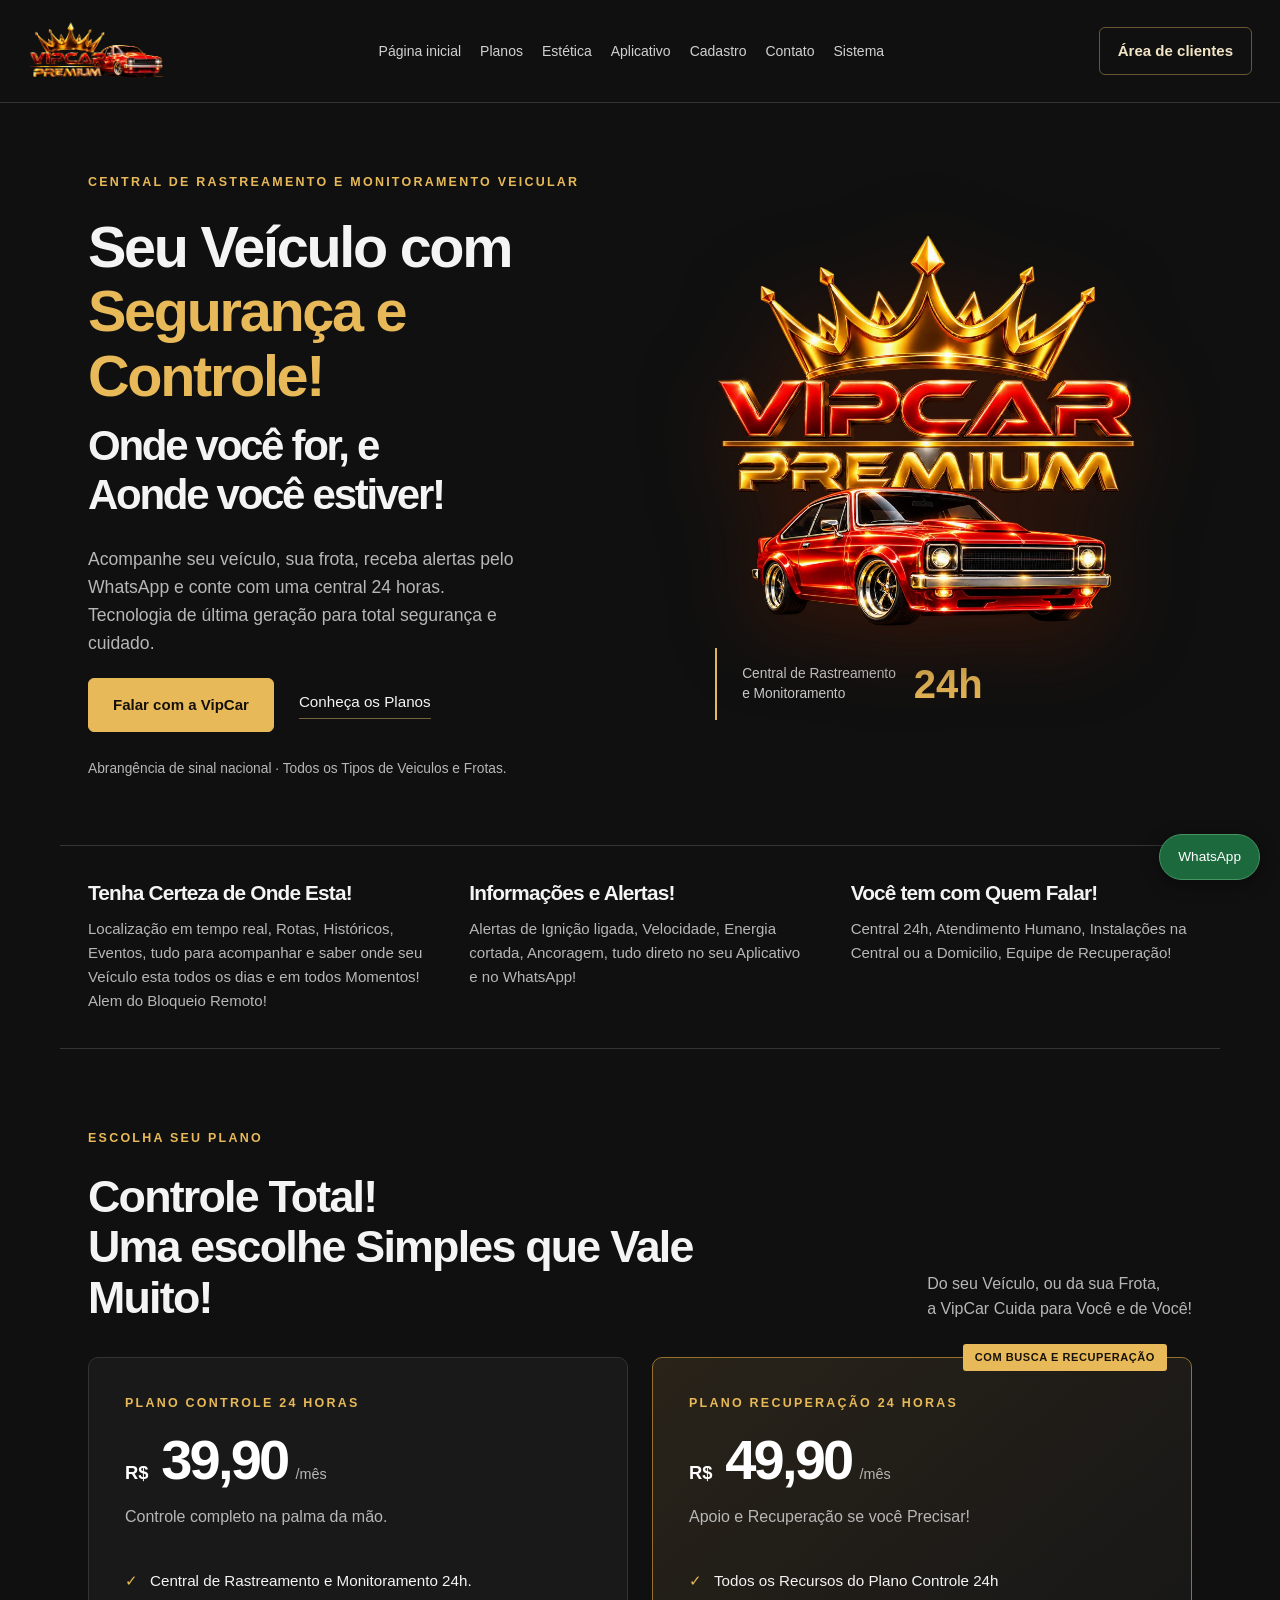
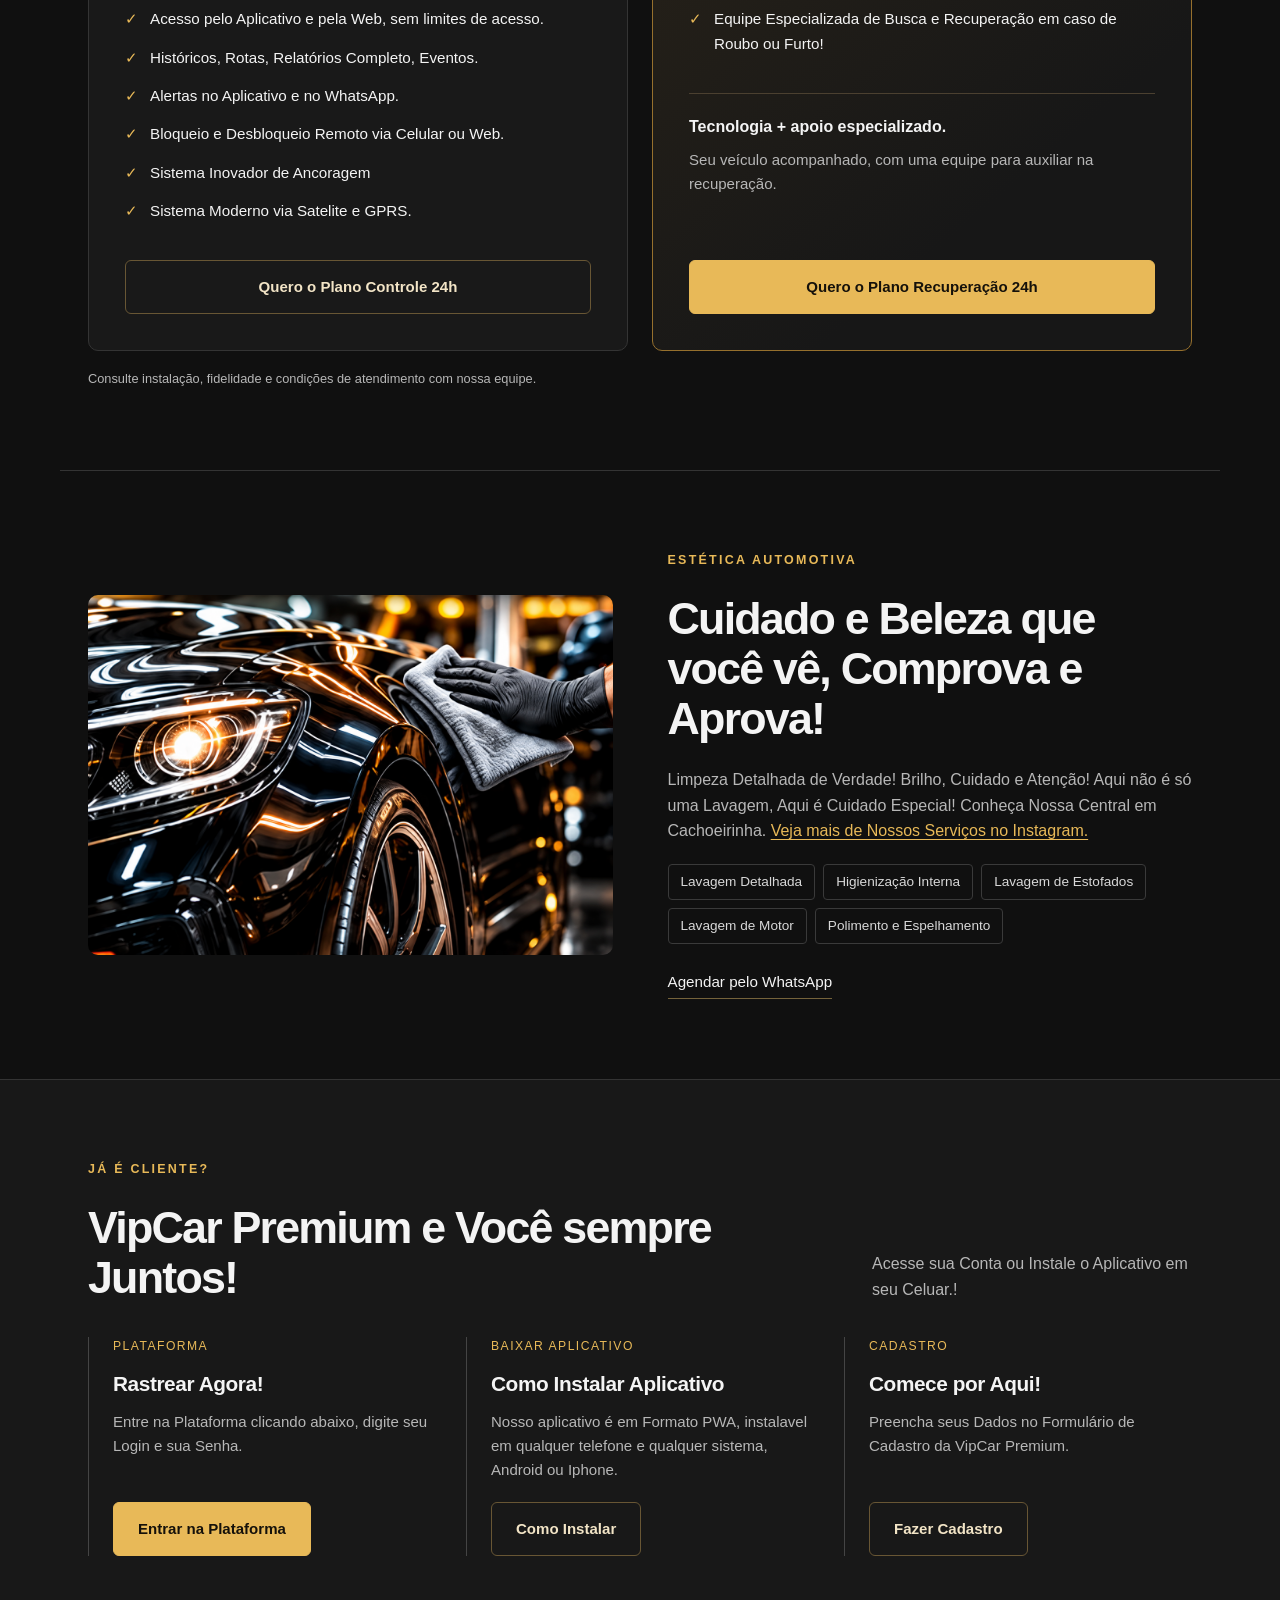
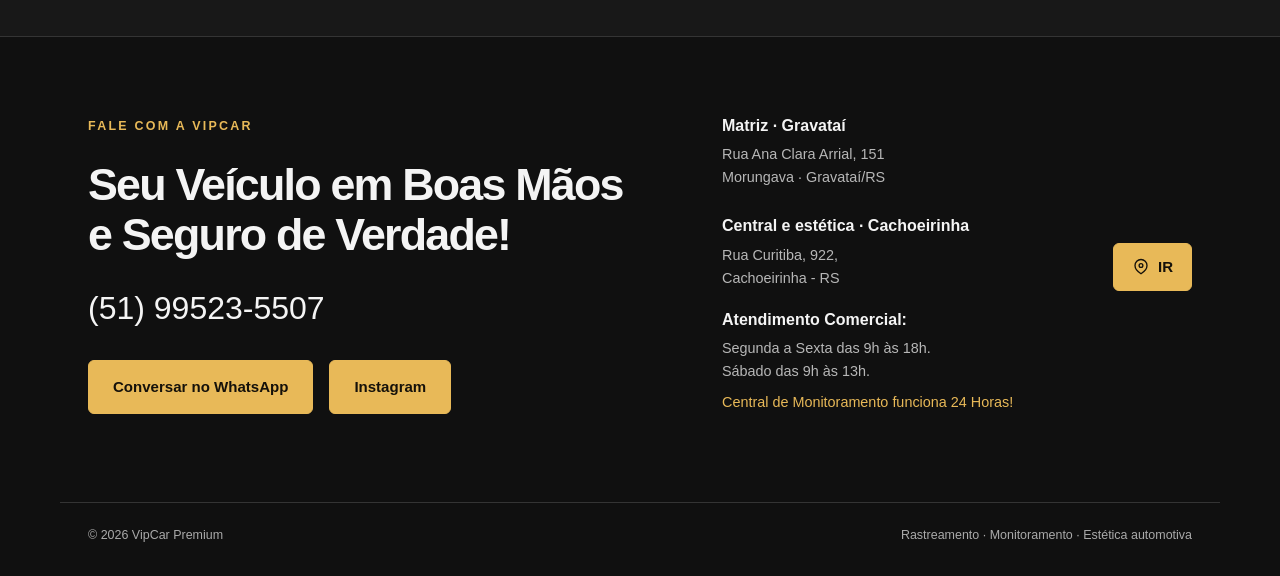
<file: index.html>
<!doctype html>
<html lang="pt-BR">
<head><meta charset="utf-8"><meta name="viewport" content="width=device-width,initial-scale=1"><title>VipCar Premium | Rastreamento e estética automotiva</title><meta name="description" content="Rastreamento com abrangência nacional, central 24h e planos a partir de R$ 39,90. Estética automotiva em Cachoeirinha, RS."><meta name="theme-color" content="#101010"><link rel="icon" href="assets/favicon.png"><link rel="stylesheet" href="style.css"></head>
<body>
<a class="skip" href="#inicio">Ir para o conteúdo</a>
<header><a class="brand" href="index.html"><img src="assets/logo.webp" alt="VipCar Premium" width="180" height="86"></a><nav aria-label="Navegação principal"><a href="index.html">Página inicial</a><a href="index.html#planos">Planos</a><a href="index.html#estetica">Estética</a><a href="aplicativo.html">Aplicativo</a><a href="https://vipcarpremium.github.io/-vipcar-form/vipcar_formulario.html" target="_blank" rel="noopener">Cadastro</a><a href="index.html#contato">Contato</a><a class="system-link" href="https://vipcar-premium-cadastro-geral.netlify.app/#/" target="_blank" rel="noopener">Sistema</a></nav><a class="button small outline" href="https://vipcar.rastrear.vip/home?time=1691425146626" target="_blank" rel="noopener">Área de clientes</a></header>
<main id="inicio">
<section class="hero wrap"><div><p class="eyebrow">CENTRAL DE RASTREAMENTO E MONITORAMENTO VEICULAR</p><h1>Seu Veículo com<br><em>Segurança e Controle!</em><br><span class="hero-ending">Onde você for, e<br>Aonde você estiver!</span></h1><p class="intro">Acompanhe seu veículo, sua frota, receba alertas pelo WhatsApp e conte com uma central 24 horas. Tecnologia de última geração para total segurança e cuidado.</p><div class="actions"><a class="button" href="https://wa.me/5551995235507?text=Quero%20conhecer%20os%20planos%20VipCar%20Premium" target="_blank" rel="noopener">Falar com a VipCar</a><a class="textlink" href="#planos">Conheça os Planos</a></div><p class="hero-note">Abrangência de sinal nacional · Todos os Tipos de Veiculos e Frotas.</p></div><div class="hero-art"><img src="assets/hero.webp" alt="Logo VipCar Premium com um automóvel vermelho" width="1000" height="732"><div class="caption"><span>Central de Rastreamento<br>e Monitoramento</span><strong>24h</strong></div></div></section>
<section class="benefits wrap" aria-label="Benefícios do rastreamento"><article><h2>Tenha Certeza de Onde Esta!</h2><p>Localização em tempo real, Rotas, Históricos, Eventos, tudo para acompanhar e saber onde seu Veículo esta todos os dias e em todos Momentos! Alem do Bloqueio Remoto!</p></article><article><h2>Informações e Alertas!</h2><p>Alertas de Ignição ligada, Velocidade, Energia cortada, Ancoragem, tudo direto no seu Aplicativo e no WhatsApp!</p></article><article><h2>Você tem com Quem Falar!</h2><p>Central 24h, Atendimento Humano, Instalações na Central ou a Domicilio, Equipe de Recuperação!</p></article></section>
<section id="planos" class="wrap section"><div class="section-head"><div><p class="eyebrow">ESCOLHA SEU PLANO</p><h2>Controle Total!<br>Uma escolhe Simples que Vale Muito!</h2></div><p>Do seu Veículo, ou da sua Frota,<br>a VipCar Cuida para Você e de Você!</p></div><div class="plans"><article class="plan"><p class="eyebrow">PLANO CONTROLE 24 HORAS</p><p class="price"><span>R$</span> 39,90<small>/mês</small></p><p>Controle completo na palma da mão.</p><ul><li>Central de Rastreamento e Monitoramento 24h.</li><li>Acesso pelo Aplicativo e pela Web, sem limites de acesso.</li><li>Históricos, Rotas, Relatórios Completo, Eventos.</li><li>Alertas no Aplicativo e no WhatsApp.</li><li>Bloqueio e Desbloqueio Remoto via Celular ou Web.</li><li>Sistema Inovador de Ancoragem</li><li>Sistema Moderno via Satelite e GPRS.</li></ul><a class="button outline" href="https://wa.me/5551995235507?text=Quero%20o%20Plano%20Controle%2024h%20de%20R%24%2039%2C90" target="_blank" rel="noopener">Quero o Plano Controle 24h</a></article><article class="plan premium"><span class="plan-label">COM BUSCA E RECUPERAÇÃO</span><p class="eyebrow">PLANO RECUPERAÇÃO 24 HORAS</p><p class="price"><span>R$</span> 49,90<small>/mês</small></p><p>Apoio e Recuperação se você Precisar!</p><ul><li>Todos os Recursos do Plano Controle 24h</li><li>Equipe Especializada de Busca e Recuperação em caso de Roubo ou Furto!</li></ul><div class="extra"><strong>Tecnologia + apoio especializado.</strong><p>Seu veículo acompanhado, com uma equipe para auxiliar na recuperação.</p></div><a class="button" href="https://wa.me/5551995235507?text=Quero%20o%20Plano%20Recupera%C3%A7%C3%A3o%2024h%20de%20R%24%2049%2C90" target="_blank" rel="noopener">Quero o Plano Recuperação 24h</a></article></div><p class="fine">Consulte instalação, fidelidade e condições de atendimento com nossa equipe.</p></section>
<section id="estetica" class="esthetic wrap section"><div class="photo"><img src="assets/estetica-limpa.png" alt="Ilustração de acabamento e cuidado com a pintura de um veículo" loading="lazy" width="944" height="510"></div><div><p class="eyebrow">ESTÉTICA AUTOMOTIVA</p><h2>Cuidado e Beleza que você vê, Comprova e Aprova!</h2><p>Limpeza Detalhada de Verdade! Brilho, Cuidado e Atenção! Aqui não é só uma Lavagem, Aqui é Cuidado Especial! Conheça Nossa Central em Cachoeirinha. <a class="inline-instagram" href="https://www.instagram.com/vipcar.premium/" target="_blank" rel="noopener">Veja mais de Nossos Serviços no Instagram.</a></p><div class="service-tags"><span>Lavagem Detalhada</span><span>Higienização Interna</span><span>Lavagem de Estofados</span><span>Lavagem de Motor</span><span>Polimento e Espelhamento</span></div><a class="textlink" href="https://wa.me/5551995235507?text=Quero%20agendar%20um%20servi%C3%A7o%20de%20est%C3%A9tica%20automotiva" target="_blank" rel="noopener">Agendar pelo WhatsApp</a></div></section>
<section id="cliente" class="client"><div class="wrap section"><div class="section-head"><div><p class="eyebrow">JÁ É CLIENTE?</p><h2>VipCar Premium e Você sempre Juntos!</h2></div><p>Acesse sua Conta ou Instale o Aplicativo em seu Celuar.!</p></div><div class="client-grid"><article><span class="number">PLATAFORMA</span><h3>Rastrear Agora!</h3><p>Entre na Plataforma clicando abaixo, digite seu Login e sua Senha.</p><a class="button" href="https://vipcar.rastrear.vip/home?time=1691425146626" target="_blank" rel="noopener">Entrar na Plataforma</a></article><article><span class="number">BAIXAR APLICATIVO</span><h3>Como Instalar Aplicativo</h3><p>Nosso aplicativo é em Formato PWA, instalavel em qualquer telefone e qualquer sistema, Android ou Iphone.</p><button class="button outline" id="install" aria-expanded="false" aria-controls="install-guide">Como Instalar</button></article><article><span class="number">CADASTRO</span><h3>Comece por Aqui!</h3><p>Preencha seus Dados no Formulário de Cadastro da VipCar Premium.</p><a class="button outline" href="https://vipcarpremium.github.io/-vipcar-form/vipcar_formulario.html" target="_blank" rel="noopener">Fazer Cadastro</a></article></div><div id="install-guide" hidden><div class="guide"><div><h3>Android</h3><p>Abra o Link abaixo no seu navegador Chrome, logo após clique no menu, nos ⋮ após procure na lista <strong>Instalar aplicativo</strong> ou <strong>Adicionar à tela inicial</strong> e confirme. Pode sair do navegador, espere o Aplicativo instalar.</p></div><div><h3>iPhone</h3><p>Abra o Link abaixo no seu navegador Safari, logo após clique em Compartilhar, depois em <strong>Adicionar à Tela de Início</strong> e confirme. Pode sair do navegador, espere o Aplicativo instalar.</p></div></div><p>Após o Aplicativo Instalado, procure ele em seu celular, abra o ícone no celular e entre com seu login e senha. As opções podem variar conforme o navegador.</p><a class="textlink" href="https://vipcar.rastrear.vip/home?time=1691425146626" target="_blank" rel="noopener">Abra o Link Para fazer a Instalação.</a></div></div></section>
<section id="contato" class="wrap section contact"><div><p class="eyebrow">FALE COM A VIPCAR</p><h2>Seu Veículo em Boas Mãos e Seguro de Verdade!</h2><a class="phone" href="tel:+5551995235507">(51) 99523-5507</a><div class="actions"><a class="button" href="https://wa.me/5551995235507" target="_blank" rel="noopener">Conversar no WhatsApp</a><a class="button" href="https://www.instagram.com/vipcar.premium/" target="_blank" rel="noopener">Instagram</a></div></div><div class="locations"><article><h3>Matriz · Gravataí</h3><p>Rua Ana Clara Arrial, 151<br>Morungava · Gravataí/RS</p></article><article><h3>Central e estética · Cachoeirinha</h3><div class="address-route"><p>Rua Curitiba, 922,<br>Cachoeirinha - RS</p><a class="button small map-go" href="https://maps.app.goo.gl/vLUau27rpWC4jdMLA" target="_blank" rel="noopener" aria-label="IR: abrir rota para a central VipCar em Cachoeirinha no Google Maps"><svg width="18" height="18" viewBox="0 0 24 24" fill="none" stroke="currentColor" stroke-width="1.8" aria-hidden="true"><path d="M20 10c0 6-8 11-8 11S4 16 4 10a8 8 0 1 1 16 0Z"/><circle cx="12" cy="10" r="2.5"/></svg>IR</a></div></article><article><h3>Atendimento Comercial:</h3><p>Segunda a Sexta das 9h às 18h.<br>Sábado das 9h às 13h.</p><p class="gold">Central de Monitoramento funciona 24 Horas!</p></article></div></section>
</main><footer class="wrap"><span>© <span id="year">2026</span> VipCar Premium</span><span>Rastreamento · Monitoramento · Estética automotiva</span></footer><a class="floating" href="https://wa.me/5551995235507" target="_blank" rel="noopener" aria-label="Falar com a VipCar pelo WhatsApp">WhatsApp</a><script src="script.js"></script>
</body></html>
</file>
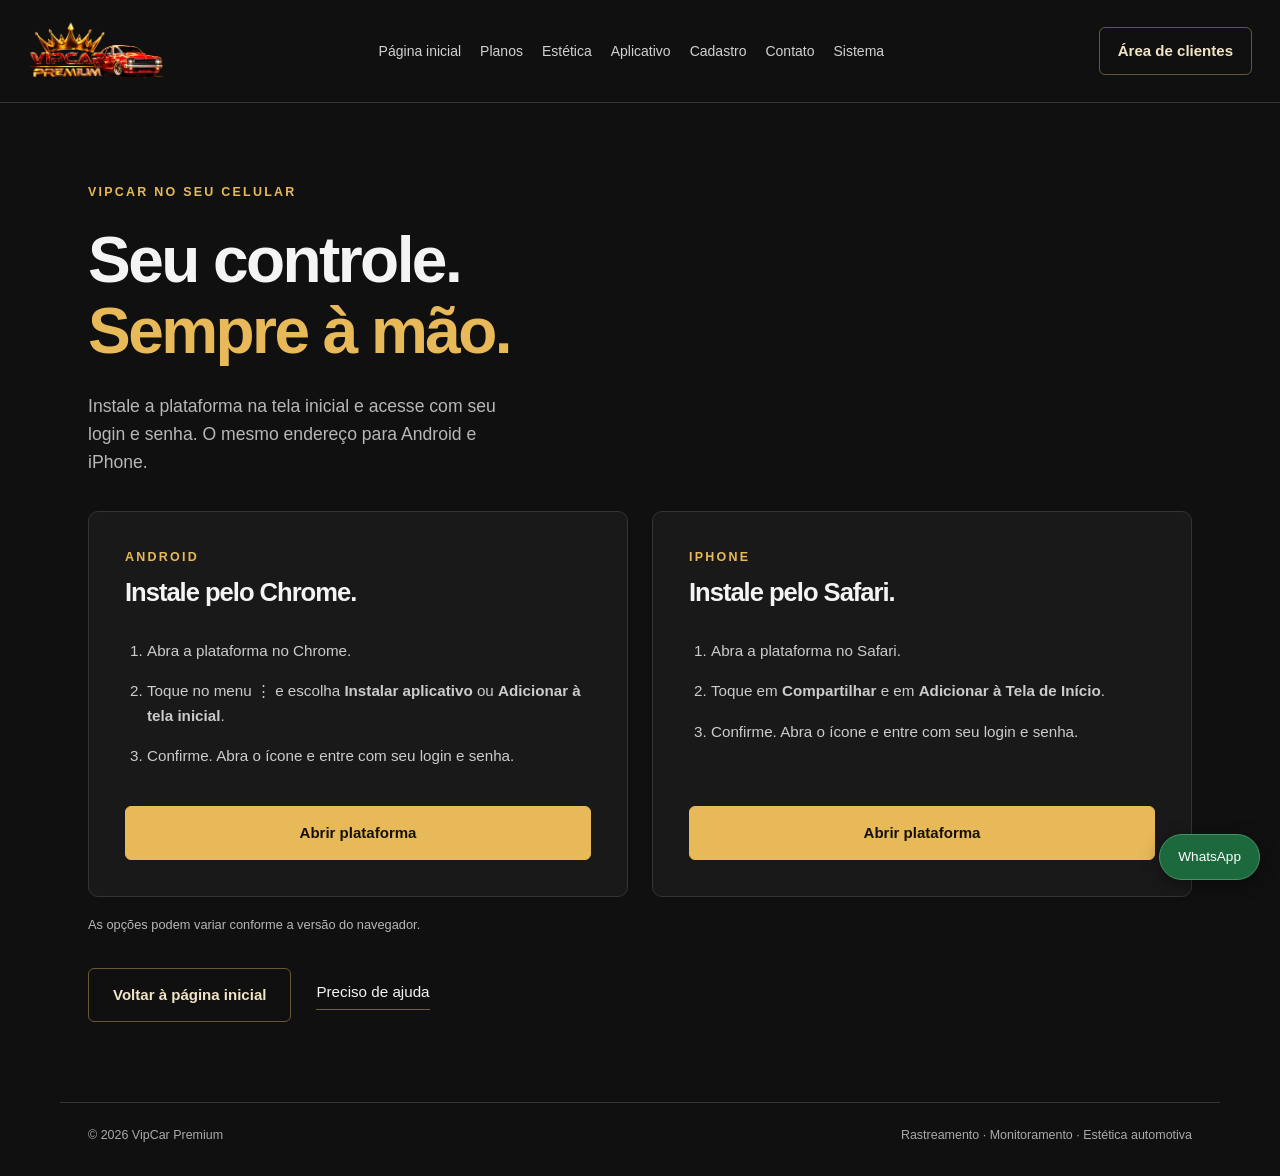
<file: aplicativo.html>
<!doctype html>
<html lang="pt-BR">
<head><meta charset="utf-8"><meta name="viewport" content="width=device-width,initial-scale=1"><title>Aplicativo | VipCar Premium</title><meta name="description" content="Rastreamento com abrangência nacional, central 24h e planos a partir de R$ 39,90. Estética automotiva em Cachoeirinha, RS."><meta name="theme-color" content="#101010"><link rel="icon" href="assets/favicon.png"><link rel="stylesheet" href="style.css"></head>
<body>
<a class="skip" href="#inicio">Ir para o conteúdo</a>
<header><a class="brand" href="index.html"><img src="assets/logo.webp" alt="VipCar Premium" width="180" height="86"></a><nav aria-label="Navegação principal"><a href="index.html">Página inicial</a><a href="index.html#planos">Planos</a><a href="index.html#estetica">Estética</a><a href="aplicativo.html">Aplicativo</a><a href="https://vipcarpremium.github.io/-vipcar-form/vipcar_formulario.html" target="_blank" rel="noopener">Cadastro</a><a href="index.html#contato">Contato</a><a class="system-link" href="https://vipcar-premium-cadastro-geral.netlify.app/#/" target="_blank" rel="noopener">Sistema</a></nav><a class="button small outline" href="https://vipcar.rastrear.vip/home?time=1691425146626" target="_blank" rel="noopener">Área de clientes</a></header>
<main class="wrap section app-page" id="inicio"><p class="eyebrow">VIPCAR NO SEU CELULAR</p><h1>Seu controle.<br><em>Sempre à mão.</em></h1><p class="intro">Instale a plataforma na tela inicial e acesse com seu login e senha. O mesmo endereço para Android e iPhone.</p><div class="guide app-guide"><article class="plan"><p class="eyebrow">ANDROID</p><h2>Instale pelo Chrome.</h2><ol><li>Abra a plataforma no Chrome.</li><li>Toque no menu ⋮ e escolha <strong>Instalar aplicativo</strong> ou <strong>Adicionar à tela inicial</strong>.</li><li>Confirme. Abra o ícone e entre com seu login e senha.</li></ol><a class="button" href="https://vipcar.rastrear.vip/home?time=1691425146626" target="_blank" rel="noopener">Abrir plataforma</a></article><article class="plan"><p class="eyebrow">IPHONE</p><h2>Instale pelo Safari.</h2><ol><li>Abra a plataforma no Safari.</li><li>Toque em <strong>Compartilhar</strong> e em <strong>Adicionar à Tela de Início</strong>.</li><li>Confirme. Abra o ícone e entre com seu login e senha.</li></ol><a class="button" href="https://vipcar.rastrear.vip/home?time=1691425146626" target="_blank" rel="noopener">Abrir plataforma</a></article></div><p class="fine">As opções podem variar conforme a versão do navegador.</p><div class="actions app-return"><a class="button outline" href="index.html">Voltar à página inicial</a><a class="textlink" href="https://wa.me/5551995235507" target="_blank" rel="noopener">Preciso de ajuda</a></div></main><footer class="wrap"><span>© <span id="year">2026</span> VipCar Premium</span><span>Rastreamento · Monitoramento · Estética automotiva</span></footer><a class="floating" href="https://wa.me/5551995235507" target="_blank" rel="noopener" aria-label="Falar com a VipCar pelo WhatsApp">WhatsApp</a>
</body></html>
</file>
<file: style.css>
:root{color-scheme:dark;--bg:#101010;--surface:#191919;--gold:#e8b958;--muted:#b7b7b7;--line:#343434}*{box-sizing:border-box}html{scroll-behavior:smooth;scroll-padding-top:110px}body{margin:0;background:var(--bg);color:#f4f4f4;font-family:Arial,Helvetica,sans-serif;font-size:16px;line-height:1.6}a{color:inherit;text-decoration:none}button{font:inherit;cursor:pointer}img{max-width:100%;height:auto;display:block}p{color:var(--muted);margin:0 0 20px}h1,h2,h3{line-height:1.12;margin:0 0 24px;letter-spacing:-.04em}h1{font-size:clamp(2.8rem,5.5vw,4.9rem)}h2{font-size:clamp(2rem,3.5vw,3rem)}h3{font-size:1.3rem;letter-spacing:-.02em}em{font-style:normal;color:var(--gold)}.wrap{max-width:1160px;margin:auto;padding-left:28px;padding-right:28px}header{max-width:1280px;margin:auto;display:flex;align-items:center;justify-content:space-between;padding:20px 40px;border-bottom:1px solid var(--line);gap:20px}.brand{width:154px}nav{display:flex;gap:30px;font-size:.9rem;color:#d1d1d1}a:hover{color:var(--gold)}.button{display:inline-flex;justify-content:center;align-items:center;padding:14px 24px;min-height:50px;border-radius:6px;background:var(--gold);color:#15110a;border:1px solid var(--gold);font-weight:700;font-size:.94rem;transition:background .2s}.button:hover{background:#f5cb78;color:#111}.button.outline{background:transparent;color:#f2e4c6;border-color:#685634}.button.outline:hover{background:#2d271c}.small{padding:11px 18px;min-height:44px}.hero{display:grid;grid-template-columns:1.05fr 1fr;align-items:center;gap:24px;min-height:600px;padding-top:70px;padding-bottom:65px}.eyebrow{font-size:.78rem;letter-spacing:.18em;font-weight:700;color:var(--gold);margin-bottom:22px}.intro{max-width:440px;font-size:1.1rem}.actions{display:flex;align-items:center;gap:25px;flex-wrap:wrap}.textlink{font-size:.95rem;border-bottom:1px solid #75633b;padding-bottom:4px;display:inline-block}.hero-note{font-size:.86rem;margin:26px 0 0}.hero-art{position:relative}.hero-art img{width:100%;filter:drop-shadow(0 16px 40px #351508)}.caption{display:flex;align-items:center;gap:18px;margin:20px 0 0 50px;padding:16px 25px;border-left:2px solid var(--gold)}.caption strong{font-size:2.5rem;color:var(--gold);line-height:1}.caption span{font-size:.86rem;line-height:1.4;color:#ccc}.benefits{display:grid;grid-template-columns:repeat(3,1fr);border-top:1px solid var(--line);border-bottom:1px solid var(--line);gap:40px;padding-top:35px;padding-bottom:35px}.number{font-size:.76rem;letter-spacing:.12em;color:var(--gold)}.benefits h2{font-size:1.3rem;margin:13px 0}.benefits p{font-size:.94rem;margin:0}.section{padding-top:80px;padding-bottom:80px}.section-head{display:flex;justify-content:space-between;align-items:end;gap:30px;margin-bottom:35px}.section-head h2{margin:0}.section-head>p{margin:0}.plans{display:grid;grid-template-columns:1fr 1fr;gap:24px}.plan{position:relative;border:1px solid var(--line);border-radius:10px;padding:36px;background:var(--surface);display:flex;flex-direction:column}.plan .eyebrow{margin:0 0 10px}.price{font-size:3.5rem;font-weight:700;color:white;line-height:1.3;letter-spacing:-.05em;margin-bottom:8px}.price span{font-size:1.15rem;letter-spacing:0}.price small{font-size:.9rem;font-weight:400;letter-spacing:0;color:var(--muted);margin-left:8px}.plan ul{list-style:none;padding:0;margin:12px 0 30px}.plan li{padding:7px 0 7px 25px;position:relative;font-size:.95rem}.plan li:before{content:'✓';position:absolute;left:0;color:var(--gold)}.plan .button{margin-top:auto}.premium{border-color:#96702d;background:linear-gradient(140deg,#292319,#171717 70%)}.plan-label{position:absolute;right:24px;top:-14px;padding:5px 12px;border-radius:3px;background:var(--gold);color:#17120b;font-size:.69rem;font-weight:bold;letter-spacing:.05em}.extra{border-top:1px solid #4b4030;padding:20px 0}.extra p{font-size:.94rem;margin-top:8px}.fine{font-size:.8rem;margin:18px 0 0}.esthetic{display:grid;grid-template-columns:1fr 1fr;gap:55px;align-items:center;border-top:1px solid var(--line)}.photo{overflow:hidden;border-radius:10px}.photo img{width:100%;height:360px;object-fit:cover}.service-tags{display:flex;flex-wrap:wrap;gap:8px;margin-bottom:25px}.service-tags span{border:1px solid #3a3a3a;padding:6px 12px;border-radius:4px;font-size:.85rem;color:#d8d8d8}.client{background:#181818;border-top:1px solid var(--line);border-bottom:1px solid var(--line)}.client-grid{display:grid;grid-template-columns:repeat(3,1fr);gap:30px}.client-grid article{display:flex;flex-direction:column;border-left:1px solid #444;padding-left:24px}.client-grid h3{margin:15px 0}.client-grid p{font-size:.94rem}.client-grid .button{margin-top:auto;align-self:flex-start}.guide{display:grid;grid-template-columns:1fr 1fr;gap:40px}#install-guide{margin-top:35px;padding:30px;border:1px solid #54462d;border-radius:8px;background:#201d17}#install-guide h3{margin-bottom:12px}#install-guide p{font-size:.95rem}.contact{display:grid;grid-template-columns:1.2fr 1fr;gap:70px}.phone{font-size:clamp(1.5rem,3vw,2rem);display:inline-block;margin-bottom:25px}.locations{display:grid;gap:20px}.locations h3{font-size:1rem;letter-spacing:0;margin-bottom:8px}.locations p{font-size:.9rem;margin-bottom:8px}.gold{color:var(--gold)}footer{display:flex;justify-content:space-between;gap:20px;border-top:1px solid var(--line);padding-top:23px;padding-bottom:30px;font-size:.78rem;color:#aaa}.floating{position:fixed;bottom:20px;right:20px;padding:11px 18px;background:#1c693e;color:white;border:1px solid #459563;border-radius:30px;font-size:.85rem;box-shadow:0 4px 18px #0006;z-index:4}.floating:hover{background:#267e4e;color:white}.skip{position:fixed;top:-100px}.skip:focus{top:0;background:#fff;color:#000;padding:15px;z-index:10}:focus-visible{outline:3px solid #ffce70;outline-offset:5px}
@media(max-width:760px){header{padding:16px 20px;flex-wrap:wrap;gap:14px}.brand{width:125px}nav{order:3;width:100%;justify-content:center;gap:30px;border-top:1px solid #303030;padding-top:14px}.wrap{padding-left:22px;padding-right:22px}.hero{grid-template-columns:1fr;gap:30px;padding-top:45px;padding-bottom:40px;min-height:auto}.hero h1{font-size:clamp(2.5rem,10vw,4rem)}.hero-art{max-width:440px;justify-self:center}.caption{margin:5px 0 0 20px;padding:10px 20px}.benefits{grid-template-columns:1fr;gap:25px}.section{padding-top:50px;padding-bottom:50px}.section-head{display:block}.section-head>p{margin-top:20px}.plans,.esthetic,.contact,.guide{grid-template-columns:1fr}.plan{padding:28px}.plans{gap:30px}.esthetic{gap:30px}.photo img{height:250px}.client-grid{grid-template-columns:1fr;gap:30px}.client-grid article{padding-bottom:5px}.contact{gap:40px}footer{display:block;padding-bottom:80px}footer span{display:block;margin-bottom:6px}.eyebrow{font-size:.75rem}.hero-note{font-size:.8rem}}
@media(prefers-reduced-motion:reduce){html{scroll-behavior:auto}*{transition:none!important}}

/* Navegação ampliada e abertura revisada */
header{max-width:1440px;padding:18px 28px;gap:22px}nav{gap:19px;flex-wrap:wrap;justify-content:center}nav a,.system-link{font-size:.875rem;white-space:nowrap}.brand{flex-shrink:0;width:136px}header>.button{flex-shrink:0}.system-link{background:none;border:none;color:#aaa;padding:0;cursor:default}.hero h1{font-size:clamp(2.5rem,4.5vw,4rem)}.hero-ending{font-size:.73em;display:inline-block;margin-top:14px;line-height:1.15}.hero-note{max-width:470px}.app-page{min-height:70vh}.app-page h1{font-size:clamp(2.5rem,5vw,4rem)}.app-guide{margin-top:35px;gap:24px}.app-guide h2{font-size:1.6rem}.app-guide ol{padding-left:22px;margin:0 0 30px;color:#ccc}.app-guide li{padding:8px 0}.app-guide li:before{content:none}.app-return{margin-top:32px}@media(max-width:1100px){header{flex-wrap:wrap}.brand{width:130px}nav{order:3;width:100%;border-top:1px solid var(--line);padding-top:14px;gap:16px 24px}header>.button{margin-left:auto}}@media(max-width:760px){header{padding:16px 20px}.hero h1{font-size:clamp(2.3rem,8.2vw,3.4rem)}nav{gap:12px 21px}.hero-ending{font-size:.8em}.caption{gap:14px}.caption span{font-size:.85rem}.app-guide{grid-template-columns:1fr}}

nav a.system-link{color:#d1d1d1;cursor:pointer}nav a.system-link:hover{color:var(--gold)}

#planos .section-head>div{max-width:680px}#planos .section-head>p{max-width:330px;flex-shrink:0}.benefits h2{margin-top:0}@media(max-width:1000px){#planos .section-head{display:block}#planos .section-head>p{margin-top:20px;max-width:none}}

.inline-instagram{text-decoration:underline;text-underline-offset:3px;color:var(--gold)}.client .section-head>div{max-width:650px}.client .section-head>p{max-width:320px;flex-shrink:0}@media(max-width:1000px){.client .section-head{display:block}.client .section-head>p{margin-top:20px;max-width:none}}

.address-route{display:flex;align-items:center;gap:22px;justify-content:space-between}.address-route p{margin:0}.map-go{gap:8px;flex-shrink:0}.contact h2{max-width:560px}.contact .actions{gap:16px}
</file>
